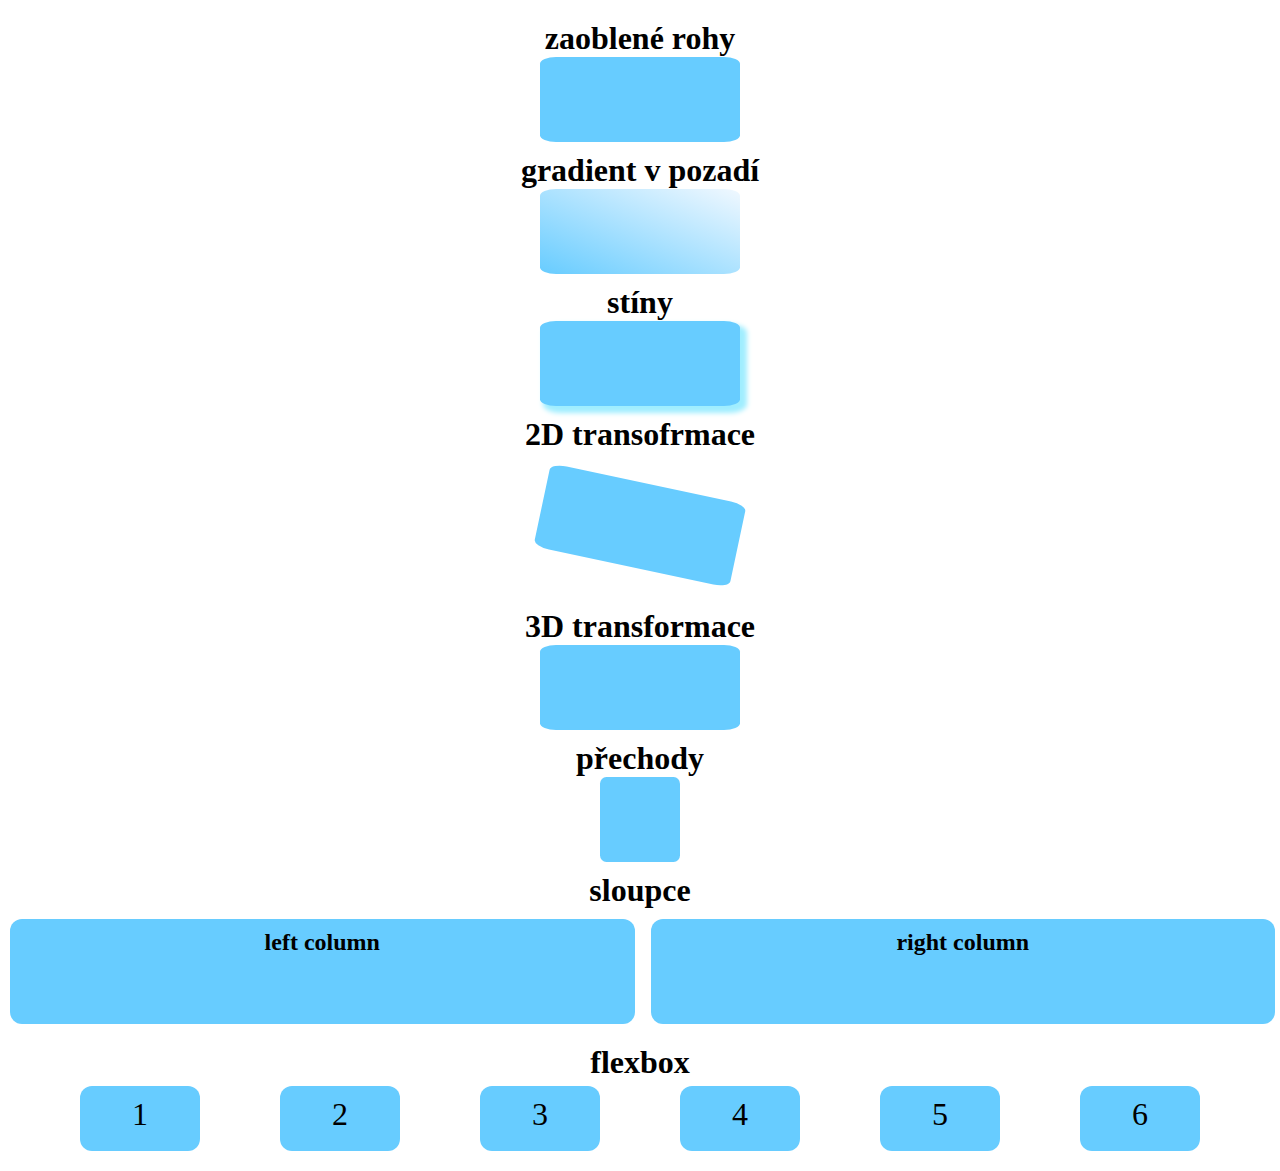
<file: index.html>
<!DOCTYPE html>
<html lang="en">
<head>
    <meta charset="UTF-8">
    <title>Guide to test</title>
    <link rel="stylesheet" href="style.css">

</head>
<body>

<!--  Zaoblené rohy  -->
<div>
    <h1 class="center-text">zaoblené rohy</h1>
    <div class="round-corners"></div>
</div>


<!--  Gradient v pozadí  -->
<div>
    <h1 class="center-text">gradient v pozadí</h1>
    <div class="bg-gradient"></div>
</div>


<!--  stíny  -->
<div>
    <h1 class="center-text">stíny</h1>
    <div class="shadows"></div>
</div>


<!-- 2D transformace -->
<div>
    <h1 class="center-text"> 2D transofrmace</h1>
    <div class="transform-2D"></div>
</div>


<!-- 3D transformace -->
<div>
    <h1 class="center-text">3D transformace</h1>
    <div class="transform-3D"></div>
</div>

<!-- přechody -->
<div>
    <h1 class="center-text">přechody</h1>
    <div class="transitions"></div>
</div>


<!-- sloupce -->
<div>
    <h1 class="center-text">sloupce</h1>
    <div class="columns">
        <div class="column-left column center-text">
            <h2>left column</h2>
        </div>
        <div class="column-right column center-text">
            <h2>right column</h2>
        </div>
    </div>
</div>


<!-- box-sizing -->
    <!--
    width = element width + padding + border
    height = element height + padding + border
    -->

<!-- flexbox -->
<div>
    <h1 class="center-text">flexbox</h1>
    <div class="flex-container">

        <div class="box">
            <p class="center-text">1</p>
        </div>
        <div class="box">
            <p class="center-text">2</p>
        </div>
        <div class="box">
            <p class="center-text">3</p>
        </div>
        <div class="box">
            <p class="center-text">4</p>
        </div>
        <div class="box">
            <p class="center-text">5</p>
        </div>
        <div class="box">
            <p class="center-text">6</p>
        </div>
    </div>
</div>


</body>
</html>
</file>
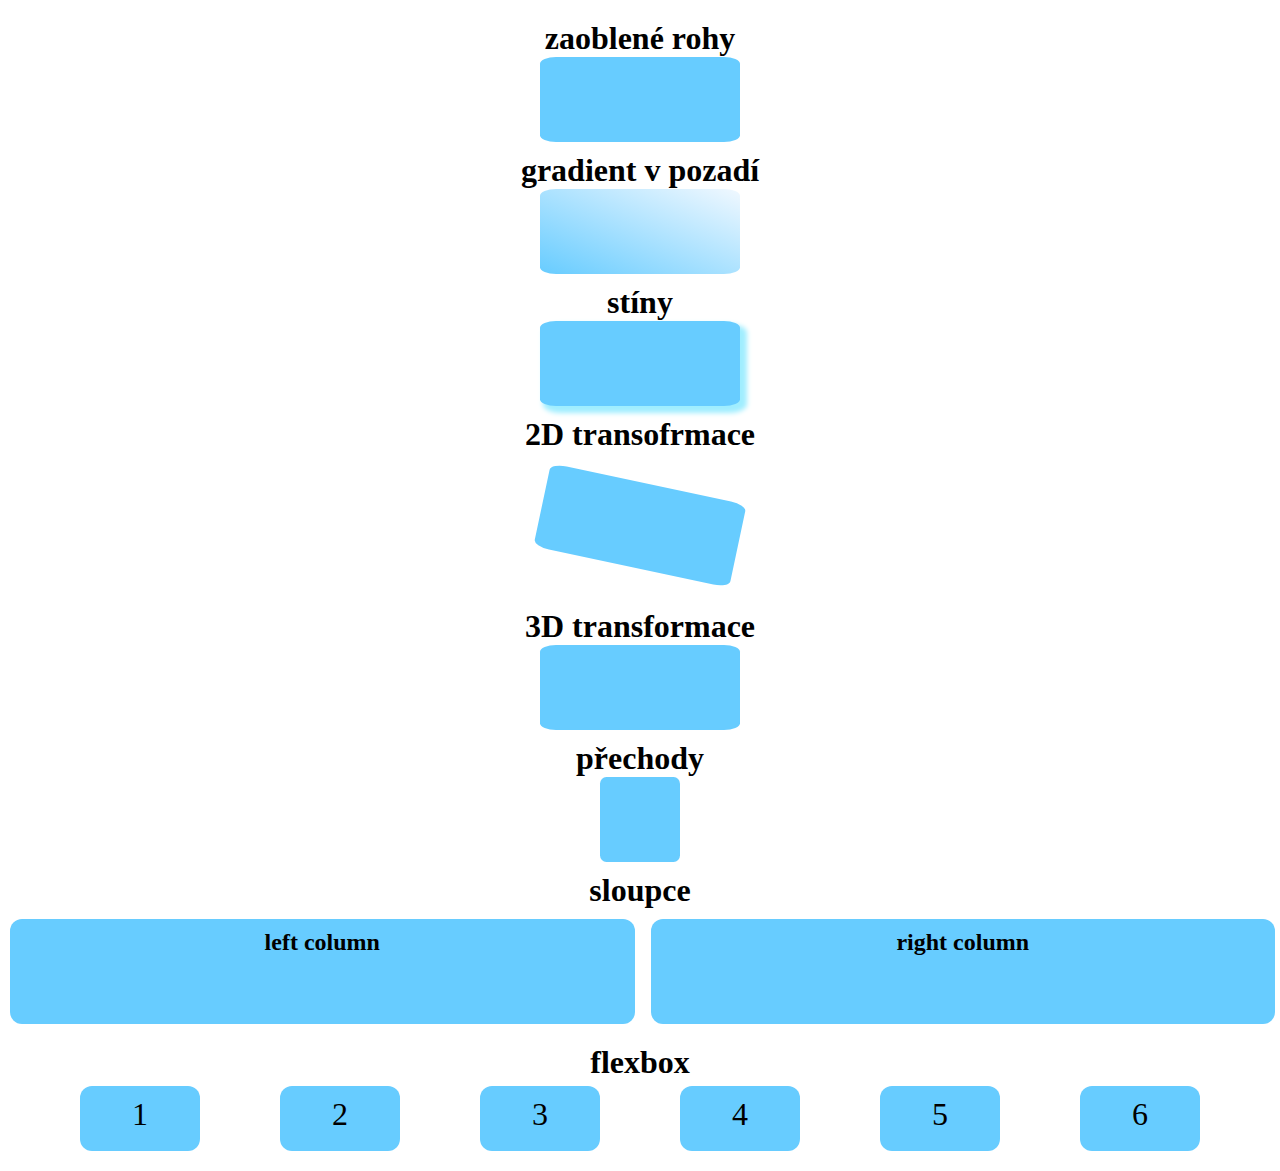
<file: ukol1/index.html>
<!DOCTYPE html>
<html lang="en">
<head>
    <meta charset="UTF-8">
    <title>Guide to test</title>
    <link rel="stylesheet" href="style.css">

</head>
<body>

<!--  Zaoblené rohy  -->
<div>
    <h1 class="center-text">zaoblené rohy</h1>
    <div class="round-corners"></div>
</div>


<!--  Gradient v pozadí  -->
<div>
    <h1 class="center-text">gradient v pozadí</h1>
    <div class="bg-gradient"></div>
</div>


<!--  stíny  -->
<div>
    <h1 class="center-text">stíny</h1>
    <div class="shadows"></div>
</div>


<!-- 2D transformace -->
<div>
    <h1 class="center-text"> 2D transofrmace</h1>
    <div class="transform-2D"></div>
</div>


<!-- 3D transformace -->
<div>
    <h1 class="center-text">3D transformace</h1>
    <div class="transform-3D"></div>
</div>

<!-- přechody -->
<div>
    <h1 class="center-text">přechody</h1>
    <div class="transitions"></div>
</div>


<!-- sloupce -->
<div>
    <h1 class="center-text">sloupce</h1>
    <div class="columns">
        <div class="column-left column center-text">
            <h2>left column</h2>
        </div>
        <div class="column-right column center-text">
            <h2>right column</h2>
        </div>
    </div>
</div>


<!-- box-sizing -->
<!--
width = element width + padding + border
height = element height + padding + border
-->

<!-- flexbox -->
<div>
    <h1 class="center-text">flexbox</h1>
    <div class="flex-container">

        <div class="box">
            <p class="center-text">1</p>
        </div>
        <div class="box">
            <p class="center-text">2</p>
        </div>
        <div class="box">
            <p class="center-text">3</p>
        </div>
        <div class="box">
            <p class="center-text">4</p>
        </div>
        <div class="box">
            <p class="center-text">5</p>
        </div>
        <div class="box">
            <p class="center-text">6</p>
        </div>
    </div>
</div>


</body>
</html>
</file>
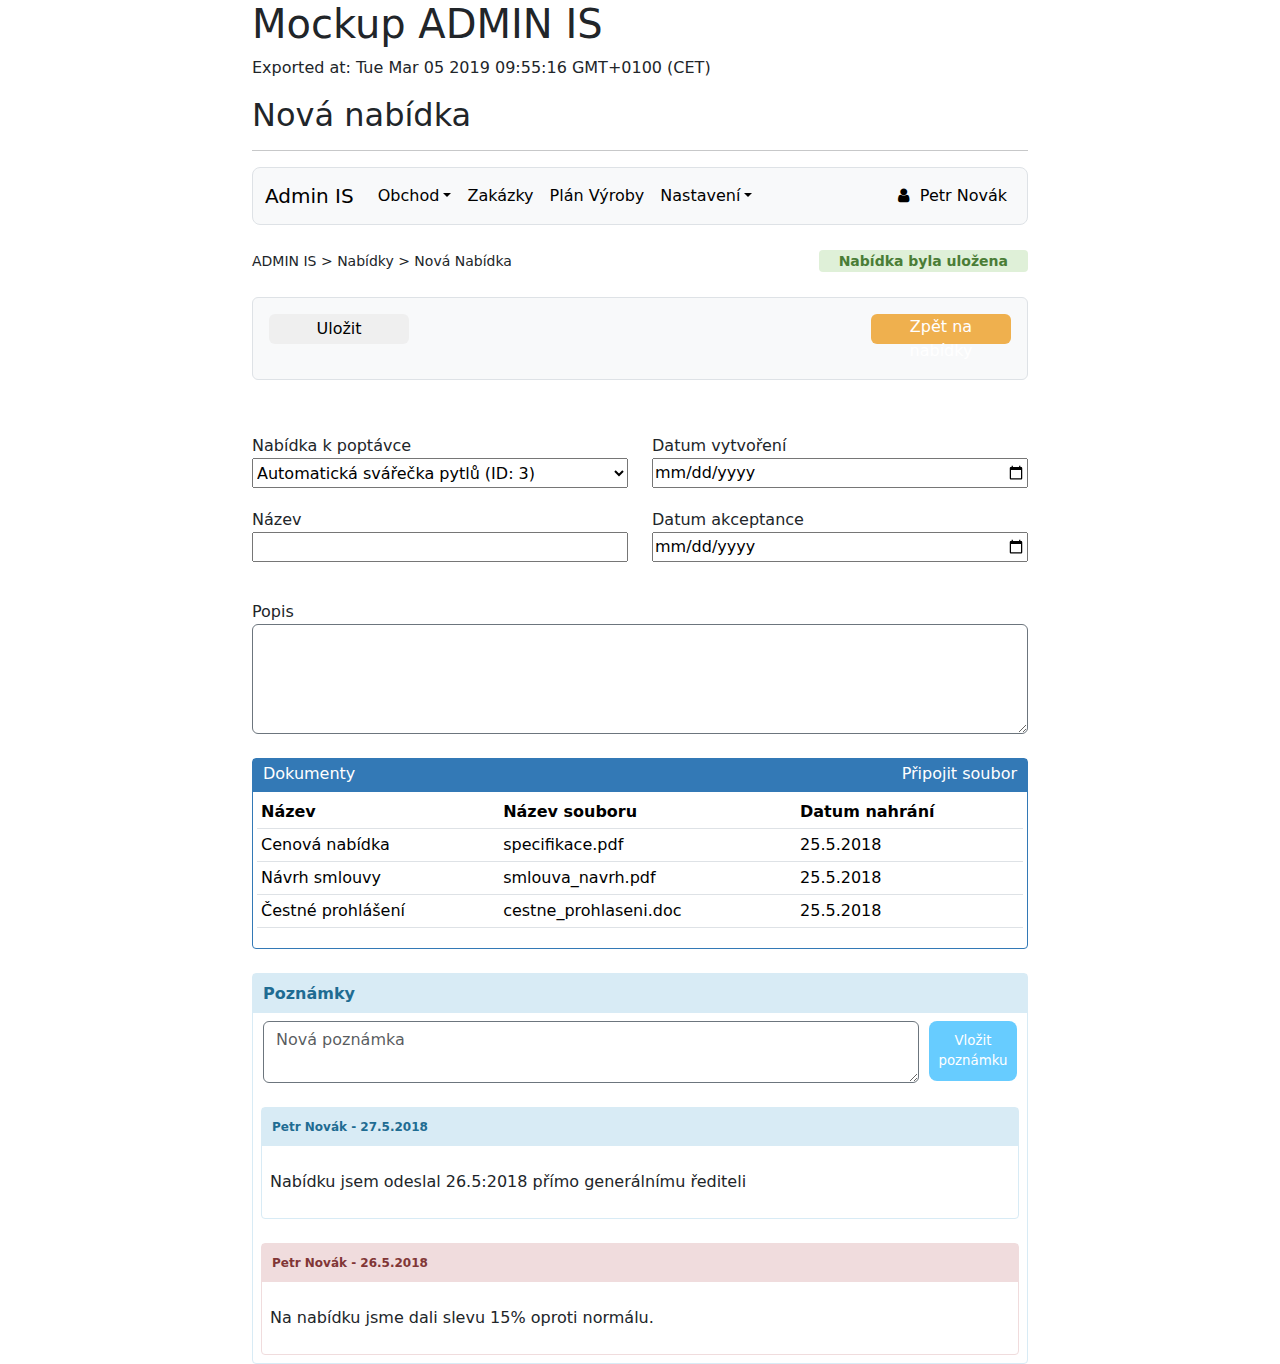
<file: ukol2/index.html>
<!doctype html>
<html lang="cs">
<head>
    <meta http-equiv="Content-Type" content="text/html; charset=UTF-8"/>
    <meta content='maximum-scale=1.0, initial-scale=1.0, width=device-width' name='viewport'>


    <link href="https://cdn.jsdelivr.net/npm/bootstrap@5.1.3/dist/css/bootstrap.min.css" rel="stylesheet">
    <link rel="stylesheet" href="https://cdnjs.cloudflare.com/ajax/libs/font-awesome/4.7.0/css/font-awesome.min.css">
    <link rel="stylesheet" href="style.css">

    <title>Mockup ADMIN IS</title>
</head>
<body>

<div class="container">
    <h1 id="documentTitle">Mockup ADMIN IS</h1>
    <p id="documentMetadata">Exported at: Tue Mar 05 2019 09:55:16 GMT+0100 (CET)</p>
    <div class="Page" id="nov_nabidka_page">
        <h2>Nová nabídka</h2>
        <hr>
    </div>
</div>

<!-- nav -->
<header>
    <div class="container">
        <nav class="navbar navbar-expand-lg navbar-light bg-light rounded-3 border">
            <div class="container-fluid">
                <a class="navbar-brand" href="#">Admin IS</a>
                <button class="navbar-toggler" type="button" data-bs-toggle="collapse"
                        data-bs-target="#navbarSupportedContent" aria-controls="navbarSupportedContent"
                        aria-expanded="false" aria-label="Toggle navigation">
                    <span class="navbar-toggler-icon"></span>
                </button>
                <div class="collapse navbar-collapse" id="navbarSupportedContent">
                    <!-- Menu -->
                    <ul class="navbar-nav me-auto mb-2 mb-lg-0">
                        <li class="nav-item">
                            <a class="nav-link active dropdown-toggle" aria-current="page" href="#">Obchod</a>
                        </li>
                        <li class="nav-item">
                            <a class="nav-link active" aria-current="page" href="#">Zakázky</a>
                        </li>
                        <li class="nav-item">
                            <a class="nav-link active" aria-current="page" href="#">Plán Výroby</a>
                        </li>
                        <li class="nav-item">
                            <a class="nav-link active dropdown-toggle" aria-current="page" href="#">Nastavení</a>
                        </li>

                    </ul>
                    <!-- User -->
                    <ul class="navbar-nav">
                        <li class="nav-item">
                            <a class="nav-link active" aria-current="page" href="#">
                                <i class="fa fa-fw fa-user" style="margin-right: 6px"></i>Petr Novák
                            </a>
                        </li>
                    </ul>
                </div>
            </div>
        </nav>
    </div>
</header>

<!-- nabidka info -->
<div class="container">
    <div class="row">
        <div class="col-sm col-md-8  col-lg-8 pt-4 pt-sm-4 pt-md-4 pt-lg-4 text-md-start text-lg-start ">
            <small>ADMIN IS > Nabídky > Nová Nabídka</small>
        </div>
        <div class="col-sm pt-4 pt-sm-4 pt-md-4 pt-lg-4 text-sm-end text-md-end text-lg-end">
            <small class="mybtn">Nabídka byla uložena</small>
        </div>
    </div>
</div>

<!-- ulozit btn -->
<div class="container">
    <div class="container mt-4 d-flex justify-content-between justify-content-sm-between justify-content-md-between justify-content-lg-between
                bg-light p-3 rounded border">
        <div>
            <button href="#" class="btn-primary rounded border-0"
                    style="width: 140px; height: 30px">Uložit
            </button>

        </div>
        <div>
            <button href="#" class="btn-warning rounded  border-0"
                    style="width: 140px; height: 30px; color: white; background-color: #efb04e">Zpět na nabídky
            </button>
        </div>
    </div>
</div>

<!-- inputy -->
<div class="container mt-5">
    <div class="row">
        <div class="col form-control border-0">
            <div class="d-flex flex-column center">
                <label class="">Nabídka k poptávce</label>
                <label class="form-label">
                    <select class="width-100 height-30">
                        <option selected>Automatická svářečka pytlů (ID: 3)</option>
                        <option>Plamenomet</option>
                        <option>Raketoplán</option>
                    </select>
                </label>
            </div>
        </div>
        <div class="col form-control border-0">
            <div class="d-flex flex-column">
                <label class="">Datum vytvoření</label>
                <label class="form-label">
                    <input type="date" class="width-100 height-30">
                </label>
            </div>
        </div>
    </div>
    <!-- ROW 2 -->
    <div class="row">
        <div class="col form-control border-0">
            <div class="d-flex flex-column">
                <label class="">Název</label>
                <label class="form-label">
                    <input type="text" class="width-100 height-30">
                </label>
            </div>
        </div>
        <div class="col form-control border-0">
            <div class="d-flex flex-column">
                <label class="">Datum akceptance</label>
                <label class="form-label">
                    <input type="date" class="width-100 height-30">
                </label>
            </div>
        </div>
    </div>
</div>

<!-- popis -->
<div class="container mt-4">
    <div class="form-control border-0 p-0">
        <label>Popis</label>
        <label for="popis"></label>
        <textarea class="form-control border-secondary" rows="4" id="popis"></textarea>
    </div>
</div>

<!-- tabulka -->
<div class="container mt-4">
    <div class="table-container">
        <div class="d-flex flex-fill table-container-head justify-content-between align-items-center">
            <h6 class="table-responsive-lg">Dokumenty</h6>
            <h6 class="table-responsive-lg">Připojit soubor</h6>
        </div>


        <div class="p-1">
            <table class="table table-hover table-sm">
                <thead>
                <tr>
                    <th scope="col">Název</th>
                    <th scope="col">Název souboru</th>
                    <th scope="col">Datum nahrání</th>
                </tr>
                </thead>
                <tbody>
                <tr>
                    <td>Cenová nabídka</td>
                    <td>specifikace.pdf</td>
                    <td>25.5.2018</td>
                </tr>
                <tr>
                    <td>Návrh smlouvy</td>
                    <td>smlouva_navrh.pdf</td>
                    <td>25.5.2018</td>
                </tr>
                <tr>
                    <td>Čestné prohlášení</td>
                    <td>cestne_prohlaseni.doc</td>
                    <td>25.5.2018</td>
                </tr>
                </tbody>
            </table>
        </div>
    </div>
</div>

<!-- poznámky -->
<div class="container mt-4">
    <div class="note">
        <h6 class="note-head">Poznámky</h6>
        <div class="d-flex" style="padding-left: 10px; padding-right: 10px">
            <label for="poznamka"></label>
            <textarea class="form-control border-secondary" rows="2" id="poznamka"
                      placeholder="Nová poznámka"
            ></textarea>
            <button class="note-btn">Vložit poznámku</button>
        </div>
        <div class="note m-2 mt-4">
            <p class="note-head" style="font-size: 12px">Petr Novák - 27.5.2018</p>
            <p class="p-2">Nabídku jsem odeslal 26.5:2018 přímo generálnímu řediteli</p>
        </div>
        <div class="note m-2 mt-4" style="border-color: #f0dcdd">
            <p class="note-head" style="font-size: 12px; background-color: #f0dcdd; color: #813636">Petr Novák -
                26.5.2018</p>
            <p class="p-2">Na nabídku jsme dali slevu 15% oproti normálu.</p>
        </div>
    </div>
</div>

<script src="https://cdn.jsdelivr.net/npm/bootstrap@5.0.2/dist/js/bootstrap.bundle.min.js" integrity="sha384-MrcW6ZMFYlzcLA8Nl+NtUVF0sA7MsXsP1UyJoMp4YLEuNSfAP+JcXn/tWtIaxVXM" crossorigin="anonymous"></script>
</body>
</file>
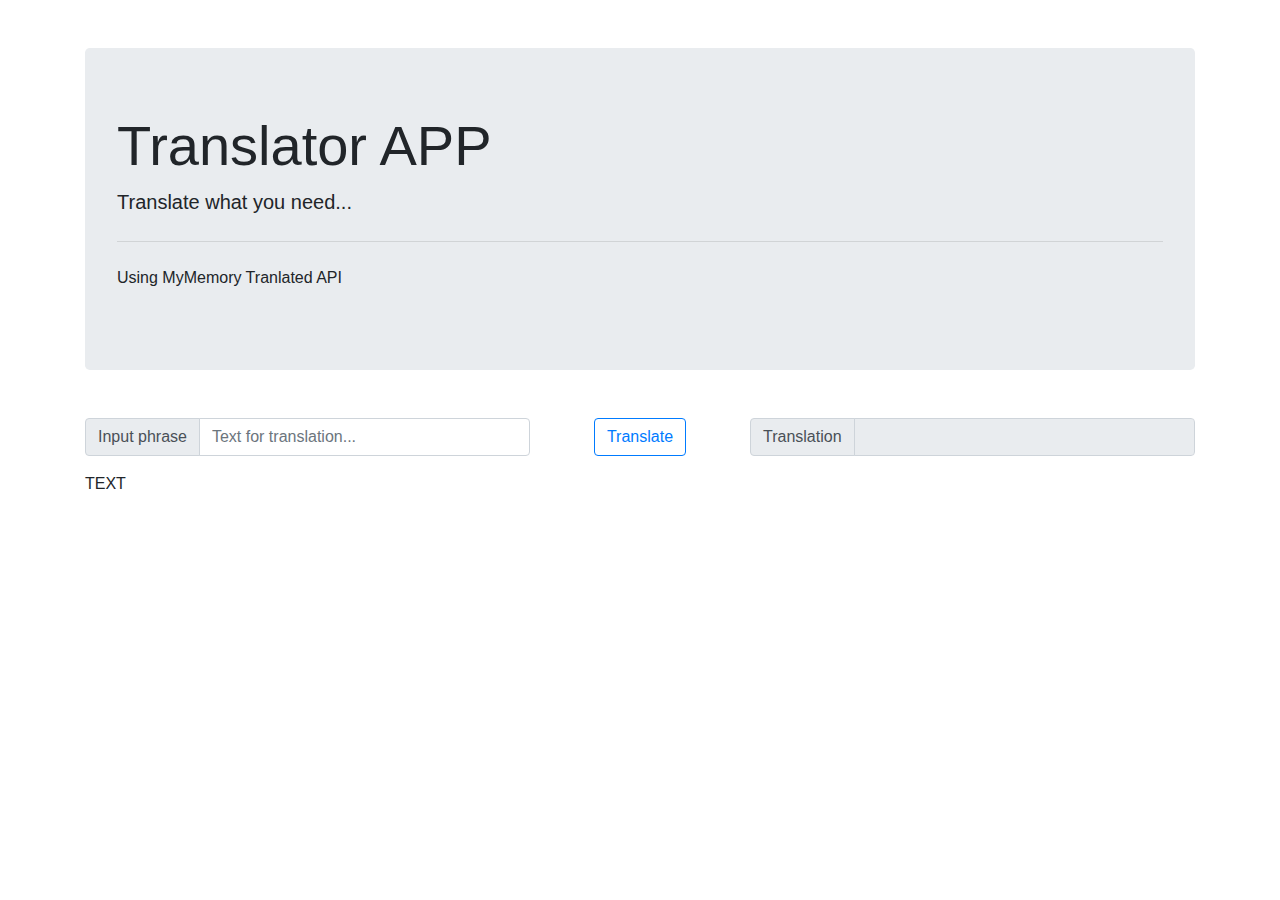
<file: ukol3/2020-TWW-translator-app-full-master/index.html>
<!DOCTYPE html>

<head>
    <meta charset="utf-8">
    <meta http-equiv="X-UA-Compatible" content="IE=edge">
    <title></title>
    <meta name="description" content="">
    <meta name="viewport" content="width=device-width, initial-scale=1">
    <link rel="stylesheet" href="https://stackpath.bootstrapcdn.com/bootstrap/4.3.1/css/bootstrap.min.css"
        integrity="sha384-ggOyR0iXCbMQv3Xipma34MD+dH/1fQ784/j6cY/iJTQUOhcWr7x9JvoRxT2MZw1T" crossorigin="anonymous">
    <link rel="stylesheet" href="https://use.fontawesome.com/releases/v5.7.2/css/all.css"
        integrity="sha384-fnmOCqbTlWIlj8LyTjo7mOUStjsKC4pOpQbqyi7RrhN7udi9RwhKkMHpvLbHG9Sr" crossorigin="anonymous">
    <link rel="stylesheet" href="css/main.css">
</head>

<body>
    <div class="container">
        <div class="jumbotron my-5">
            <h1 class="display-4"><i class="fas fa-globe-africa"></i> Translator APP</h1>
            <p class="lead">Translate what you need...</p>
            <hr class="my-4">
            <p>Using MyMemory Tranlated API</p>
        </div>
    </div>

    <div id="loading" class="container">
        <div class="alert alert-primary" role="alert">
            Loading translation...
        </div>
    </div>

    <div class="container">
        <div class="row">
            <div class="col-md-5">
                <div class="input-group mb-3">
                    <div class="input-group-prepend">
                        <span class="input-group-text" id="basic-addon1">Input phrase</span>
                    </div>
                    <input id="userInput" type="text" class="form-control" placeholder="Text for translation..." aria-label="Input phrase"
                        aria-describedby="basic-addon1">
                </div>
            </div>

            <div class="col-md-2 text-center">
                    <button type="button" id="translateBtn" class="btn btn-outline-primary mb-3 mb-md-0">Translate <i class="fas fa-arrow-right"></i></button>
            </div>

            <div class="col-md-5">
                <div class="input-group mb-3">
                        <div class="input-group-prepend">
                            <span class="input-group-text" id="basic-addon1">Translation</span>
                        </div>
                        <input id="result" type="text" class="form-control" placeholder="" aria-label="Translation" disabled
                            aria-describedby="basic-addon1">
                    </div>
            </div>
        </div>
        <div>
            <section>
                <p id="history-text">TEXT</p>
            </section>
        </div>
    </div>

    <script src="https://code.jquery.com/jquery-3.3.1.slim.min.js"
        integrity="sha384-q8i/X+965DzO0rT7abK41JStQIAqVgRVzpbzo5smXKp4YfRvH+8abtTE1Pi6jizo"
        crossorigin="anonymous"></script>
    <script src="https://cdnjs.cloudflare.com/ajax/libs/popper.js/1.14.7/umd/popper.min.js"
        integrity="sha384-UO2eT0CpHqdSJQ6hJty5KVphtPhzWj9WO1clHTMGa3JDZwrnQq4sF86dIHNDz0W1"
        crossorigin="anonymous"></script>
    <script src="https://stackpath.bootstrapcdn.com/bootstrap/4.3.1/js/bootstrap.min.js"
        integrity="sha384-JjSmVgyd0p3pXB1rRibZUAYoIIy6OrQ6VrjIEaFf/nJGzIxFDsf4x0xIM+B07jRM"
        crossorigin="anonymous"></script>
    <script src="js/main.js" async defer></script>
</body>

</html>
</file>
<file: style.css>
* {
    margin: 0;
    padding: 5px 0 0;
}

.center-text {
    text-align: center;
}

.round-corners {
    background-color: #67ccff;
    width: 200px;
    height: 80px;
    border-radius: 8%;
    margin: auto;
}

.bg-gradient {
    width: 200px;
    height: 80px;
    border-radius: 8%;
    background-image: linear-gradient(to top right, #67ccff, aliceblue);
    margin: auto;
}

.shadows {
    /* box-shadow: width width blur spread colour */
    background-color: #67ccff;
    width: 200px;
    height: 80px;
    border-radius: 8%;
    box-shadow: 5px 5px 5px 2px #a0eeff;
    margin: auto;
}

.transform-2D {
    background-color: #67ccff;
    width: 200px;
    height: 80px;
    border-radius: 8%;
    transform: rotate(12deg);
    margin: 30px auto;
    transition: transform .8s ease-in-out;
}

.transform-2D:hover {
    transform: rotate(-12deg);
}

/* 3D transformace */
.transform-3D {
    background-color: #67ccff;
    width: 200px;
    height: 80px;
    border-radius: 8%;
    margin: auto;
    transition: transform 1s linear;
}

.transform-3D:hover {
    transform: rotateX(180deg);
}

.transitions {
    background-color: #67ccff;
    width: 80px;
    height: 80px;
    border-radius: 8%;
    margin: auto;
    transition: .3s linear;

}

.transitions:hover {
    background-color: #32a1ff;
    width: 200px;
}

.columns {
    margin: 5px 5px 10px 10px;
    column-count: 2;
}

.column {
    background-color: #67ccff;
    border-radius: 12px;
    min-height: 100px;
    transition: .3s linear;

}

.column:hover {
    background-color: #32a1ff;
    color: white;

}

.flex-container {
    display: flex;
    justify-content: space-evenly;
    margin-bottom: 20px;
}

.box {
    background-color: #67ccff;
    width: 120px;
    height: 60px;
    border-radius: 12px;
    transition: .3s linear;

}

.box:hover {
    background-color: #32a1ff;
    box-shadow: 8px 8px 5px #b2d8ff;
    color: white;

}

.box p {
    text-align: center;
    font-size: 32px;
}


@keyframes rotation {
    from {
        transform: rotate(0deg);
    }
    to {
        transform: rotate(359deg);
    }
}
</file>
<file: ukol1/style.css>
* {
    margin: 0;
    padding: 5px 0 0;
}

.center-text {
    text-align: center;
}

.round-corners {
    background-color: #67ccff;
    width: 200px;
    height: 80px;
    border-radius: 8%;
    margin: auto;
}

.bg-gradient {
    width: 200px;
    height: 80px;
    border-radius: 8%;
    background-image: linear-gradient(to top right, #67ccff, aliceblue);
    margin: auto;
}

.shadows {
    /* box-shadow: width width blur spread colour */
    background-color: #67ccff;
    width: 200px;
    height: 80px;
    border-radius: 8%;
    box-shadow: 5px 5px 5px 2px #a0eeff;
    margin: auto;
}

.transform-2D {
    background-color: #67ccff;
    width: 200px;
    height: 80px;
    border-radius: 8%;
    transform: rotate(12deg);
    margin: 30px auto;
    transition: transform .8s ease-in-out;
}

.transform-2D:hover {
    transform: rotate(-12deg);
}

/* 3D transformace */
.transform-3D {
    background-color: #67ccff;
    width: 200px;
    height: 80px;
    border-radius: 8%;
    margin: auto;
    transition: transform 1s linear;
}

.transform-3D:hover {
    transform: rotateX(180deg);
}

.transitions {
    background-color: #67ccff;
    width: 80px;
    height: 80px;
    border-radius: 8%;
    margin: auto;
    transition: .3s linear;

}

.transitions:hover {
    background-color: #32a1ff;
    width: 200px;
}

.columns {
    margin: 5px 5px 10px 10px;
    column-count: 2;
}

.column {
    background-color: #67ccff;
    border-radius: 12px;
    min-height: 100px;
    transition: .3s linear;

}

.column:hover {
    background-color: #32a1ff;
    color: white;

}

.flex-container {
    display: flex;
    justify-content: space-evenly;
    margin-bottom: 20px;
}

.box {
    background-color: #67ccff;
    width: 120px;
    height: 60px;
    border-radius: 12px;
    transition: .3s linear;

}

.box:hover {
    background-color: #32a1ff;
    box-shadow: 8px 8px 5px #b2d8ff;
    color: white;

}

.box p {
    text-align: center;
    font-size: 32px;
}


@keyframes rotation {
    from {
        transform: rotate(0deg);
    }
    to {
        transform: rotate(359deg);
    }
}
</file>
<file: ukol2/style.css>
@media (min-width: 1200px) {
    .container {
        max-width: 800px;
    }


}

.mybtn {
    background-color: #dff0d8;
    color: #4a7d36;
    font-weight: bold;
    border-radius: 4px;
    padding: 3px 20px;
}

.table-container {
    border: 1px solid #3379b6;
    border-radius: 4px;
    min-width: 320px;
}

.table-container-head {
    background-color: #3379b6;
    color: white;
    min-width: 320px;
    padding-left: 10px;
    padding-right: 10px;
    padding-top: 5px;
}

.note {
    border: 1px solid #d8ebf5;
    border-radius: 4px;
    min-width: 320px;

}

.note-head {
    background-color: #d8ebf5;
    padding: 10px;
    color: #1f6c92;
    min-width: 320px;
    font-weight: bold;

}


.note-btn {
    color: white;
    background-color: #67ccff;
    width: 100px;
    height: 60px;
    border-radius: 8px;
    border-style: none;
    font-size: smaller;
    margin-left: 10px;
}


.width-100 {
    width: 100%;
}

.height-30 {
    height: 30px;
}
</file>
<file: ukol3/2020-TWW-translator-app-full-master/css/main.css>
#loading {
    display: none;
}
</file>
